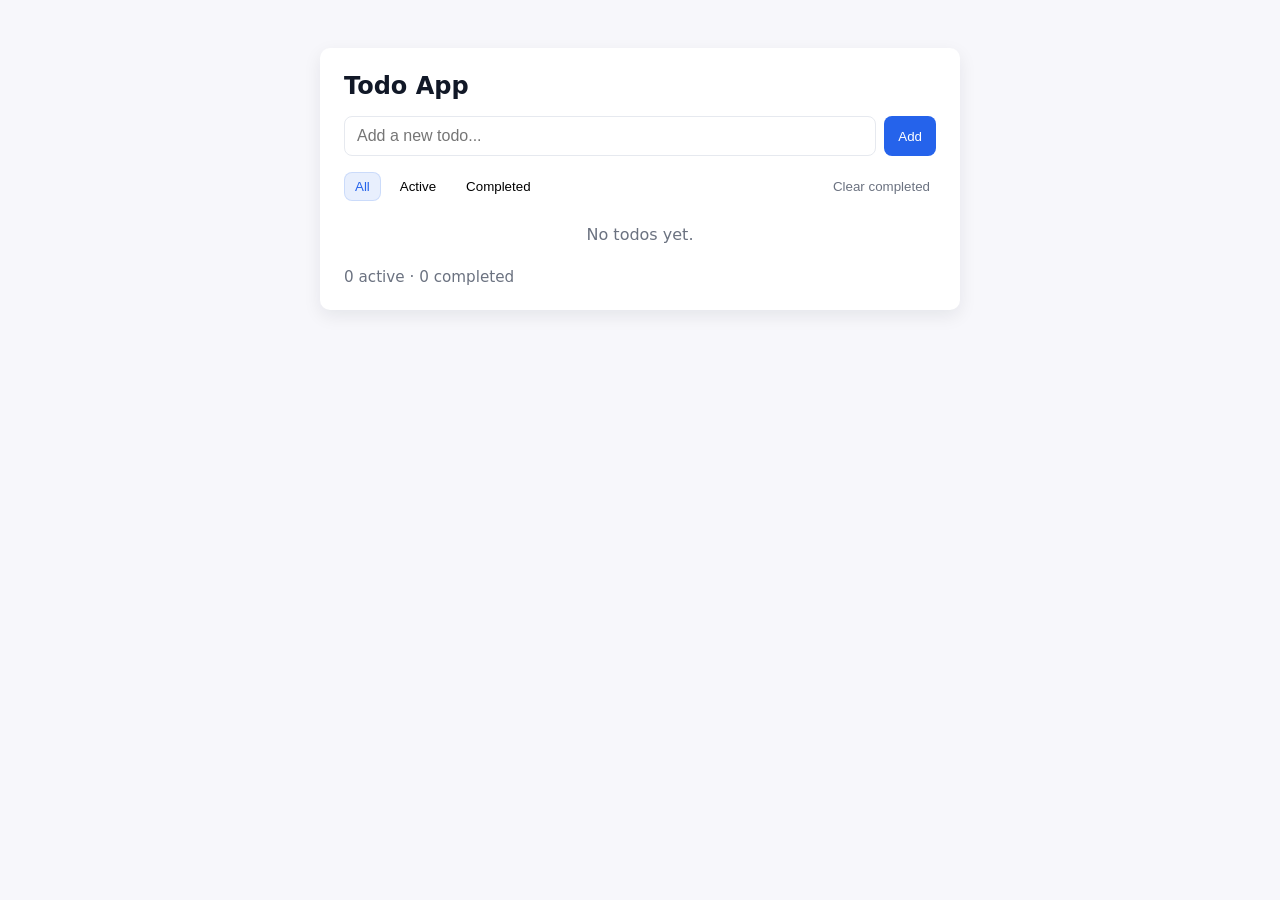
<file: index.html>
<!doctype html>
<html lang="en">
<head>
  <meta charset="utf-8" />
  <meta name="viewport" content="width=device-width,initial-scale=1" />
  <title>Todos</title>
  <link rel="stylesheet" href="styles.css" />
</head>
<body>
  <main class="container">
    <h1>Todo App</h1>

    <form id="todo-form" class="todo-form" aria-label="Add todo">
      <input id="todo-input" type="text" placeholder="Add a new todo..." aria-label="Todo text" />
      <button id="add-btn" type="submit">Add</button>
    </form>

    <div class="controls">
      <div class="filters" role="tablist" aria-label="Filter todos">
        <button class="filter active" data-filter="all">All</button>
        <button class="filter" data-filter="active">Active</button>
        <button class="filter" data-filter="completed">Completed</button>
      </div>
      <button id="clear-completed" class="muted">Clear completed</button>
    </div>

    <ul id="todo-list" class="todo-list" aria-live="polite"></ul>

    <div id="stats" class="stats"></div>
  </main>

  <template id="todo-item-template">
    <li class="todo-item">
      <label class="left">
        <input type="checkbox" class="toggle" />
        <span class="text"></span>
      </label>
      <div class="right">
        <button class="edit" title="Edit">✏️</button>
        <button class="delete" title="Delete">🗑️</button>
      </div>
    </li>
  </template>

  <script src="app.js" defer></script>
</body>
</html>
</file>
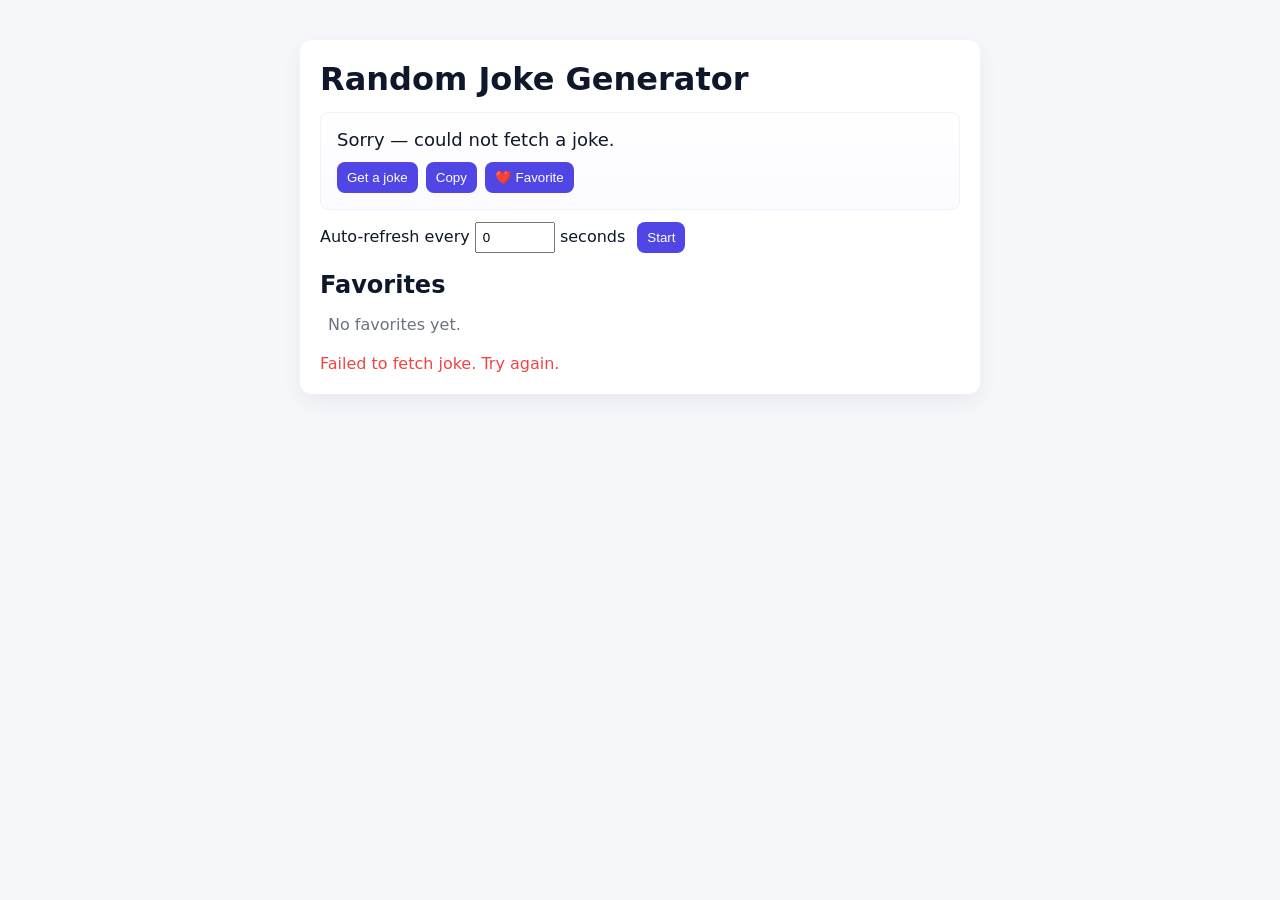
<file: joke/index.html>
<!doctype html>
<html lang="en">
<head>
  <meta charset="utf-8" />
  <meta name="viewport" content="width=device-width,initial-scale=1" />
  <title>Random Joke Generator</title>
  <link rel="stylesheet" href="styles.css" />
</head>
<body>
  <main class="container">
    <h1>Random Joke Generator</h1>

    <section class="joke-card" aria-live="polite">
      <p id="joke" class="joke">—</p>
      <div class="actions">
        <button id="new-joke">Get a joke</button>
        <button id="copy-joke">Copy</button>
        <button id="fav-joke">❤️ Favorite</button>
      </div>
    </section>

    <section class="controls">
      <label>
        Auto-refresh every
        <input id="interval" type="number" min="0" value="0" /> seconds
      </label>
      <button id="toggle-auto">Start</button>
    </section>

    <section class="favorites">
      <h2>Favorites</h2>
      <ul id="favorites-list"></ul>
    </section>

    <div id="status" class="status" aria-live="assertive"></div>
  </main>

  <script src="app.js" defer></script>
</body>
</html>
</file>
<file: styles.css>
:root{
  --bg:#f7f7fb;
  --card:#fff;
  --muted:#6b7280;
  --accent:#2563eb;
  --danger:#ef4444;
  font-family: Inter, system-ui, -apple-system, 'Segoe UI', Roboto, 'Helvetica Neue', Arial;
  color-scheme: light;
}

*{box-sizing:border-box}

body{
  margin:0;
  background:var(--bg);
  min-height:100vh;
  display:flex;
  align-items:flex-start;
  justify-content:center;
  padding:48px 16px;
  color:#111827;
}

.container{
  width:100%;
  max-width:640px;
  background:var(--card);
  border-radius:10px;
  padding:24px;
  box-shadow:0 6px 18px rgba(15,23,42,0.08);
}

h1{margin:0 0 16px;font-size:1.5rem}

.todo-form{
  display:flex;
  gap:8px;
  margin-bottom:16px;
}

.todo-form input[type="text"]{
  flex:1;
  padding:10px 12px;
  border-radius:8px;
  border:1px solid #e6e9ef;
  outline:none;
  font-size:1rem;
}

.todo-form button{
  padding:10px 14px;
  border-radius:8px;
  border:none;
  background:var(--accent);
  color:white;
  cursor:pointer;
}

.controls{
  display:flex;
  justify-content:space-between;
  align-items:center;
  gap:12px;
  margin-bottom:12px;
}

.filters{display:flex;gap:8px}

.filters .filter{
  background:transparent;
  border:1px solid transparent;
  padding:6px 10px;
  border-radius:8px;
  cursor:pointer;
}

.filters .filter.active{
  background:rgba(37,99,235,0.1);
  border-color:rgba(37,99,235,0.15);
  color:var(--accent);
}

.muted{color:var(--muted); background:transparent; border:none; cursor:pointer}

.todo-list{list-style:none;padding:0;margin:0;display:flex;flex-direction:column;gap:8px}

.todo-item{
  display:flex;
  align-items:center;
  justify-content:space-between;
  gap:12px;
  padding:10px 12px;
  border-radius:8px;
  border:1px solid #f1f3f7;
  background:linear-gradient(180deg, rgba(255,255,255,0.6), rgba(250,250,252,0.6));
}

.todo-item.completed .text{
  text-decoration:line-through;
  color:var(--muted);
}

.todo-item .left{display:flex;align-items:center;gap:10px;flex:1}
.todo-item .left .text{font-size:1rem}
.todo-item .right{display:flex;gap:6px;align-items:center}

.todo-item button{background:transparent;border:none;cursor:pointer;padding:6px;border-radius:6px}
.todo-item button.edit:hover{background:#f3f4f6}
.todo-item button.delete:hover{background:#fff1f2}

.empty{padding:12px;text-align:center;color:var(--muted)}

.edit-input{width:100%;padding:8px;border-radius:6px;border:1px solid #e6e9ef}
.stats{margin-top:12px;color:var(--muted);font-size:.95rem}
</file>
<file: joke/styles.css>
:root{--bg:#f6f7fb;--card:#fff;--accent:#4f46e5;--muted:#6b7280}
*{box-sizing:border-box}body{margin:0;font-family:Inter,system-ui,-apple-system,Segoe UI,Roboto,Helvetica,Arial;background:var(--bg);color:#0f172a;display:flex;align-items:flex-start;justify-content:center;padding:40px}.container{width:100%;max-width:680px;background:var(--card);border-radius:12px;padding:20px;box-shadow:0 8px 24px rgba(15,23,42,0.06)}h1{margin:0 0 14px}.joke-card{padding:16px;border-radius:8px;border:1px solid #eef2ff;background:linear-gradient(180deg,#fff,#fbfbff);min-height:88px;display:flex;flex-direction:column;gap:12px}.joke{margin:0;font-size:1.125rem}.actions{display:flex;gap:8px}button{background:var(--accent);color:white;border:none;padding:8px 10px;border-radius:8px;cursor:pointer}button[disabled]{opacity:0.6}.controls{margin-top:12px;display:flex;gap:12px;align-items:center}.controls input{width:80px;padding:6px}.favorites{margin-top:18px}.favorites h2{margin:0 0 8px}#favorites-list{list-style:none;padding:0;margin:0;display:flex;flex-direction:column;gap:8px}.fav-item{padding:8px;border-radius:8px;border:1px solid #f1f5f9;background:#fff;display:flex;justify-content:space-between;align-items:center}.fav-item .remove{background:#ef4444}.status{margin-top:12px;color:var(--muted);min-height:20px}.status.error{color:#ef4444}.empty{color:var(--muted);padding:8px}
</file>
